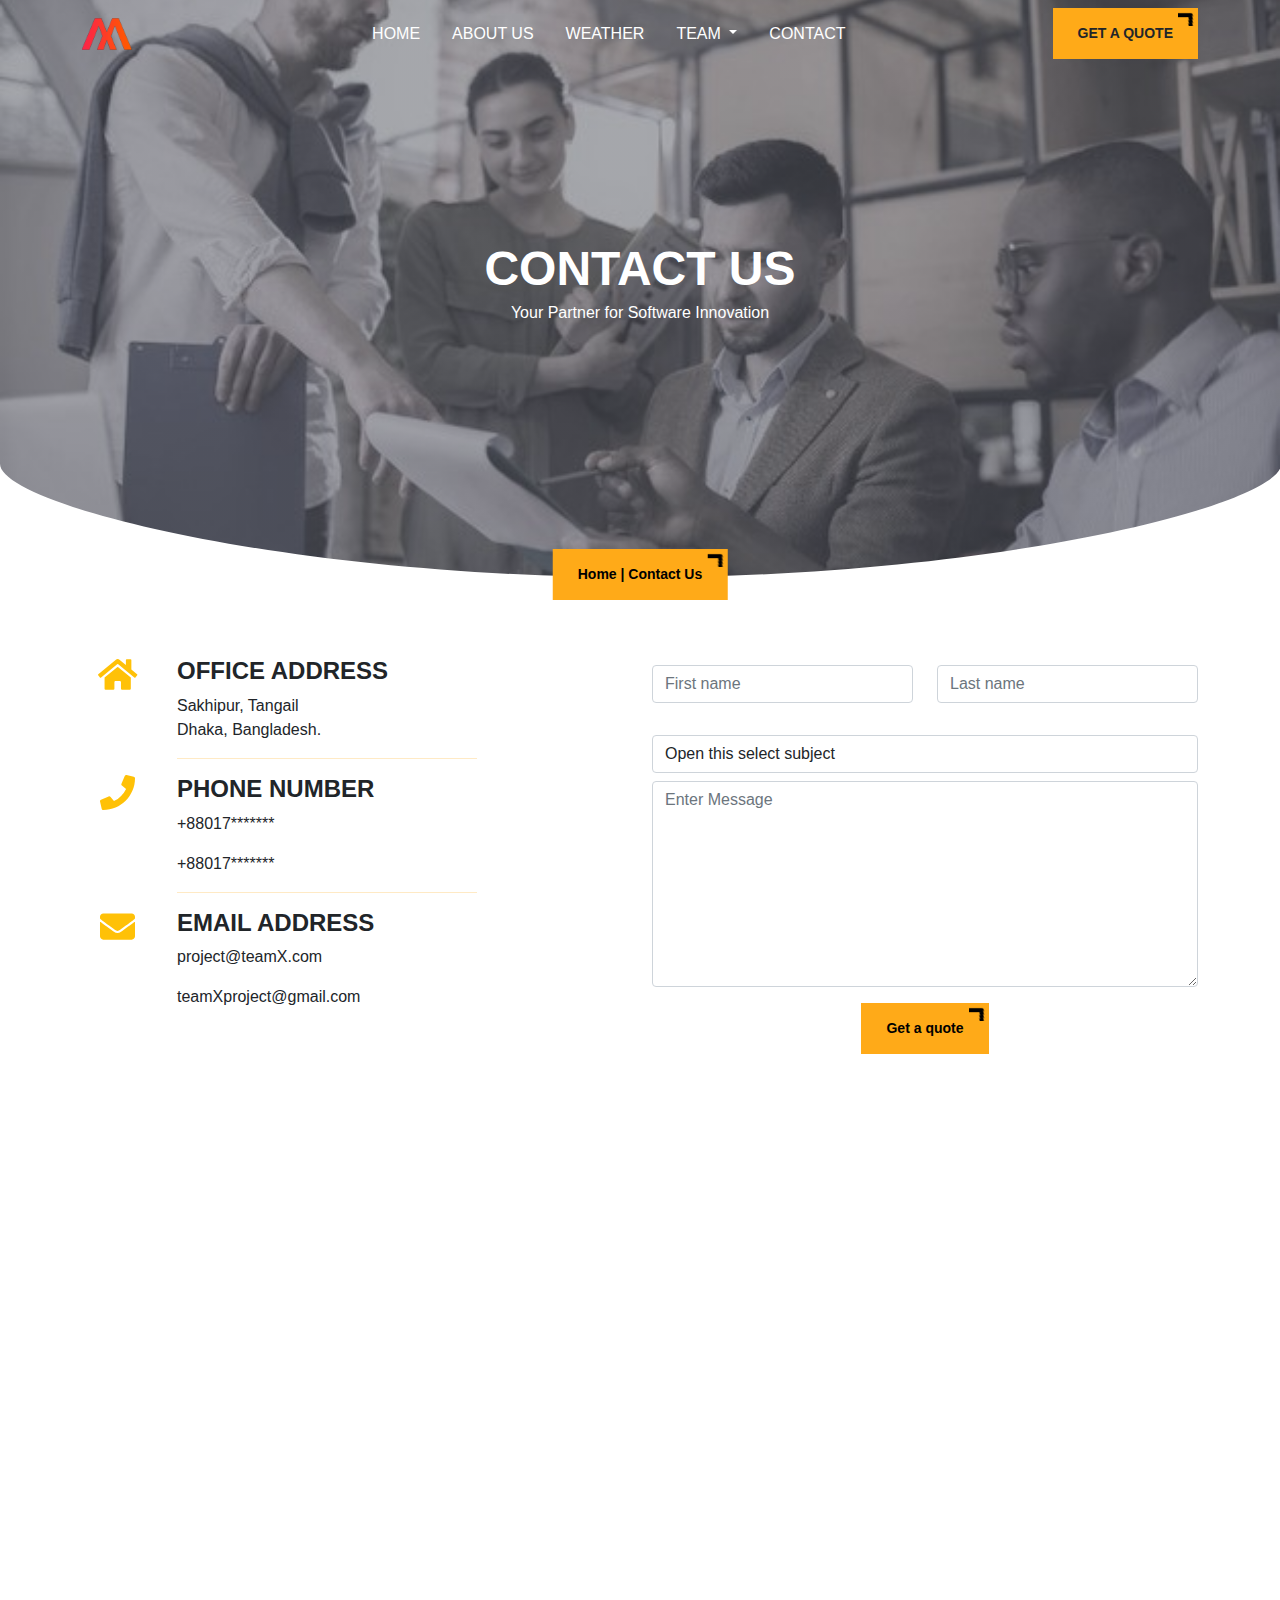
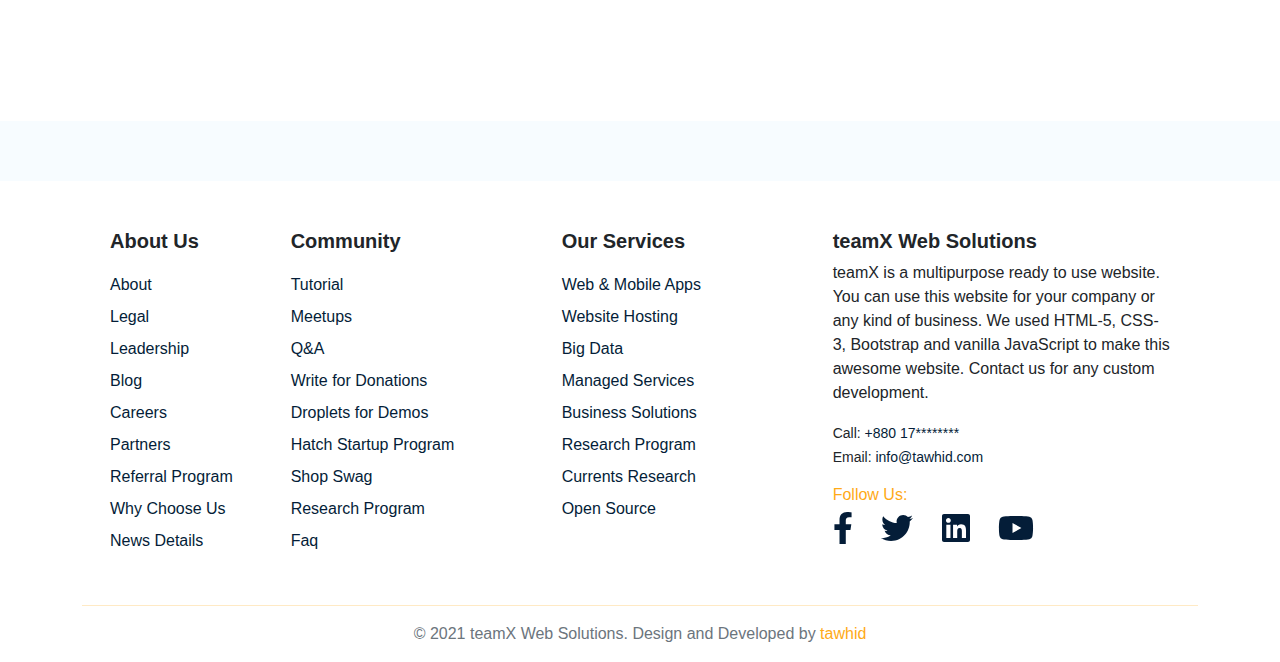
<file: Contact_Us.html>
<!DOCTYPE html>
<html lang="en">
  <head>
    <meta charset="UTF-8" />
    <meta http-equiv="X-UA-Compatible" content="IE=edge" />
    <meta name="viewport" content="width=device-width, initial-scale=1.0" />
    <!-- begin stylesheet area -->
    <link rel="stylesheet" href="Assets/CSS/style.css" />
    <link rel="stylesheet" href="Assets/CSS/main.css" />
    <link rel="stylesheet" href="Assets/CSS/responsive.css" />
    <link rel="stylesheet" href="Assets/CSS/bootstrap.min.css" />
    <link rel="stylesheet" href="Assets/CSS/fontawesome.min.css" />
    <!-- end stylesheet area -->
    <title>Contact Us</title>
  </head>
  <body class="overflow-scroll">

     <!-- Header Area Start Here -->
   <section class="header-section">
    <div class="navbar navbar-expand-lg navbar-light">
       <div class="container">
         <a class="navbar-brand" href="/Index.html">
            <img src="./Assets/Images/logo (1).png" class="w-75" alt="">
          </a>
         <button class="navbar-toggler" type="button" data-bs-toggle="collapse" data-bs-target="#navbarSupportedContent" aria-controls="navbarSupportedContent" aria-expanded="false" aria-label="Toggle navigation">
           <span class="navbar-toggler-icon"></span>
         </button>

         <div class="collapse navbar-collapse" id="navbarSupportedContent">
           <ul class="navbar-nav mx-auto mb-2 mb-lg-0">

             <li><a href="/Index.html">HOME</a></li>

             <li><a href="/About_Us.html">ABOUT US</a></li>
             <li><a href="/weather.html">WEATHER</a></li>


              <li class="dropdown"> <a class="dropdown-toggle" id="navbarDropdown" data-bs-toggle="dropdown" aria-expanded="false"> TEAM </a>
                <ul class="dropdown-menu" aria-labelledby="navbarDropdown">
                  <li><a href="/Team.html">Team</a></li>
                  <li><a href="/Team_Details.html">Team Details</a></li>
                </ul>
              </li>

              <li><a href="/Contact_Us.html">CONTACT</a></li>

           </ul>
           <button class="primary-btn" >
            <a href="/Contact_Us.html" class="text-decoration-none text-dark">GET A QUOTE</a>
          </button>
         </div>
       </div>
     </div>

     <div class="text-center banner-text">
       <h1 class="fw-bold d-lg text-uppercase d-md-block">contact us </h1>
       <p>Your Partner for Software Innovation</p>
     </div>
     <div class="btn-position">
       <button class="primary-btn">Home | Contact Us</button>
     </div>

     <div class="custom-shape-divider-bottom-1624565837">
       <svg
         data-name="Layer 1"
         xmlns="http://www.w3.org/2000/svg"
         viewBox="0 0 1200 120"
         preserveAspectRatio="none"
       >
         <path
           d="M600,112.77C268.63,112.77,0,45.52,0,7.23V120H1200V7.23C1200,45.52,931.37,112.77,600,112.77Z"
           class="shape-fill"
         ></path>
       </svg>
     </div>
 </section>
 <!-- Header Area End Here -->

    <section class="mt-5 pt-4 overflow-hidden">
      <div class="container">
        <div class="row">
          <div class="col-md-6">
            <div class="row">
              <div class="col-md-2 text-center mb-3">
                <i class="fas fa-home chose-icon-size text-warning"></i>
              </div>
              <div class="col-md-10">
                <h4 class="fw-bold">OFFICE ADDRESS</h4>
                <p>Sakhipur, Tangail <br> Dhaka, Bangladesh.</p>
                <hr class="team-hr">
              </div>
            </div>

            <div class="row">
              <div class="col-md-2 text-center mb-3">
                <i class="fas fa-phone chose-icon-size text-warning"></i>
              </div>
              <div class="col-md-10">
                <h4 class="fw-bold">PHONE NUMBER</h4>
                <p>+88017*******</p>
                <p>+88017*******</p>
                <hr class="team-hr">
              </div>
            </div>

            <div class="row">
              <div class="col-md-2 text-center mb-3">
                <i class="fas fa-envelope chose-icon-size text-warning"></i>
              </div>
              <div class="col-md-10">
                <h4 class="fw-bold">EMAIL ADDRESS</h4>
                <p>project@teamX.com</p>
                <p>teamXproject@gmail.com</p>
              </div>
            </div>
          </div>
          <div class="col-md-6">
            <div class="form mt-2">
              <form>
                <div class="row">
                  <div class="col-md-6 mb-3">
                    <input type="text" class="form-control" placeholder="First name"/>
                  </div>
                  <div class="col-md-6">
                    <input type="text" class="form-control" placeholder="Last name"/>
                  </div>
                  <div class="col-md-12 my-3 mb-2">
                    <select class="custom-select form-control custom-select-lg">
                      <option selected>Open this select subject</option>
                      <option value="1">Developer</option>
                      <option value="2">Designer</option>
                      <option value="3">MERN Stack</option>
                    </select>
                  </div>
                  <div class="col-md-12">
                    <textarea class="form-control" placeholder="Enter Message"
                      id="exampleFormControlTextarea1" rows="8" ></textarea>
                  </div>
                </div>
              </form>
              <div class="chose-button text-center my-3">
                <button class="primary-btn" type="submit">Get a quote</button>
              </div>
            </div>
          </div>
        </div>
      </div>
    </section>

   


    <section class="overflow-hidden">
      <div class="row my-5">
        <div class="col-md-12">
         
          <iframe src="https://www.google.com/maps/embed?pb=!1m18!1m12!1m3!1d233668.38703706284!2d90.2792398267567!3d23.780573257960334!2m3!1f0!2f0!3f0!3m2!1i1024!2i768!4f13.1!3m3!1m2!1s0x3755b8b087026b81%3A0x8fa563bbdd5904c2!2sDhaka!5e0!3m2!1sen!2sbd!4v1649517457286!5m2!1sen!2sbd" width="100%"
          height="500px"
          allowfullscreen=""
          loading="lazy"
          ></iframe>
        </div>
      </div>
    </section>



    <!-- footer start here -->
    <footer class="mt-5">

      <section>
          <div class="footer-top-color">
            
          </div>
      </section>

      <!-- footer nav start here -->
      <section class="mt-5 container">
        <div class="row d-flex justify-content-between mx-3 footer-link">
          <div class="col-md-2">
            <h5 class="mb-3 p-0 fw-bold">About Us</h5>

              <ul class="p-0 lh-lg">
                <li><a href="">About</a></li>
                <li><a href="">Legal</a> </li>
                <li><a href="">Leadership</a></li>
                <li><a href="">Blog</a></li>
                <li><a href="">Careers</a></li>
                <li><a href="">Partners</a></li>
                <li><a href="">Referral Program</a></li>
                <li><a href="/Why_Choose_Us.html">Why Choose Us</a></li>
                <li><a href="/News_Deatils.html">News Details</a></li>
               </ul>
          </div>

          <div class="col-md-3 pb-3">
            <h5 class="mb-3 fw-bold">Community</h5>

                <ul class="p-0 lh-lg">
                  <li><a href="">Tutorial</a></li>
                  <li><a href="">Meetups</a></li>
                  <li><a href="">Q&A</a></li>
                  <li><a href="">Write for Donations</a></li> 
                  <li><a href="">Droplets for Demos</a></li>
                  <li><a href="">Hatch Startup Program</a></li>
                  <li><a href="">Shop Swag</a></li> 
                  <li><a href="">Research Program</a></li>
                  <li><a href="/Faq.html">Faq</a></li>
                </ul>
          
          </div>

          <div class="col-md-3 pb-3">
            <h5 class="mb-3 fw-bold">Our Services</h5>
              <ul class="p-0 lh-lg">
                  <li><a href="">Web & Mobile Apps</a></li>
                  <li><a href="">Website Hosting</a></li>
                  <li><a href="">Big Data</a></li>
                  <li><a href="">Managed Services</a></li>
                  <li><a href="">Business Solutions</a></li>
                  <li><a href="">Research Program</a></li>
                  <li><a href="">Currents Research</a></li>
                  <li><a href="">Open Source</a></li>
              </ul>
            
          </div>
          
            <div class="col-md-4 col-sm-6 footer-social-icon">

              <h5 class="fw-bold">teamX Web Solutions</h5>
              <P>teamX is a multipurpose ready to use website. You can use this website for your company or any kind of business. We used HTML-5, CSS-3, Bootstrap and vanilla JavaScript to make this awesome website. Contact us for any custom development.</P>
              <small>Call: <a href="tel:+8801793783382">+880 17********</a></small> <br>
              <small>Email: <a href="mailto:info@tawhid.com">info@tawhid.com</a></small>
              <h6 class="mt-3">Follow Us:</h6>
              <a href=""><i class="fab fa-facebook-f me-4 fa-2x"></i></a>
              <a href=""><i class="fab fa-twitter me-4 fa-2x "></i> </a>
              <a href=""> <i class="fab fa-linkedin me-4 fa-2x"></i> </a>
              <a href=""> <i class="fab fa-youtube fa-2x "></i> </a>
        </div>
      </section>

      <!-- Sub Footer -->
      <section class="container">
        <hr class="teamX-default-color">
        <div>
          <p class="text-center text-secondary">&copy; 2021 teamX Web Solutions. Design and Developed by <a class="text-decoration-none teamX-default-color" href="https://www.facebook.com/tawhid" target="_blank">tawhid</a></p>
        </div>
      </section>

    </footer>

    
    
    <script type="text/javascript" src="Assets/JS/bootstrap.bundle.min.js"></script>
    <script type="text/javascript" src="Assets/JS/all.js"></script>

    
  </body>
</html>
</file>
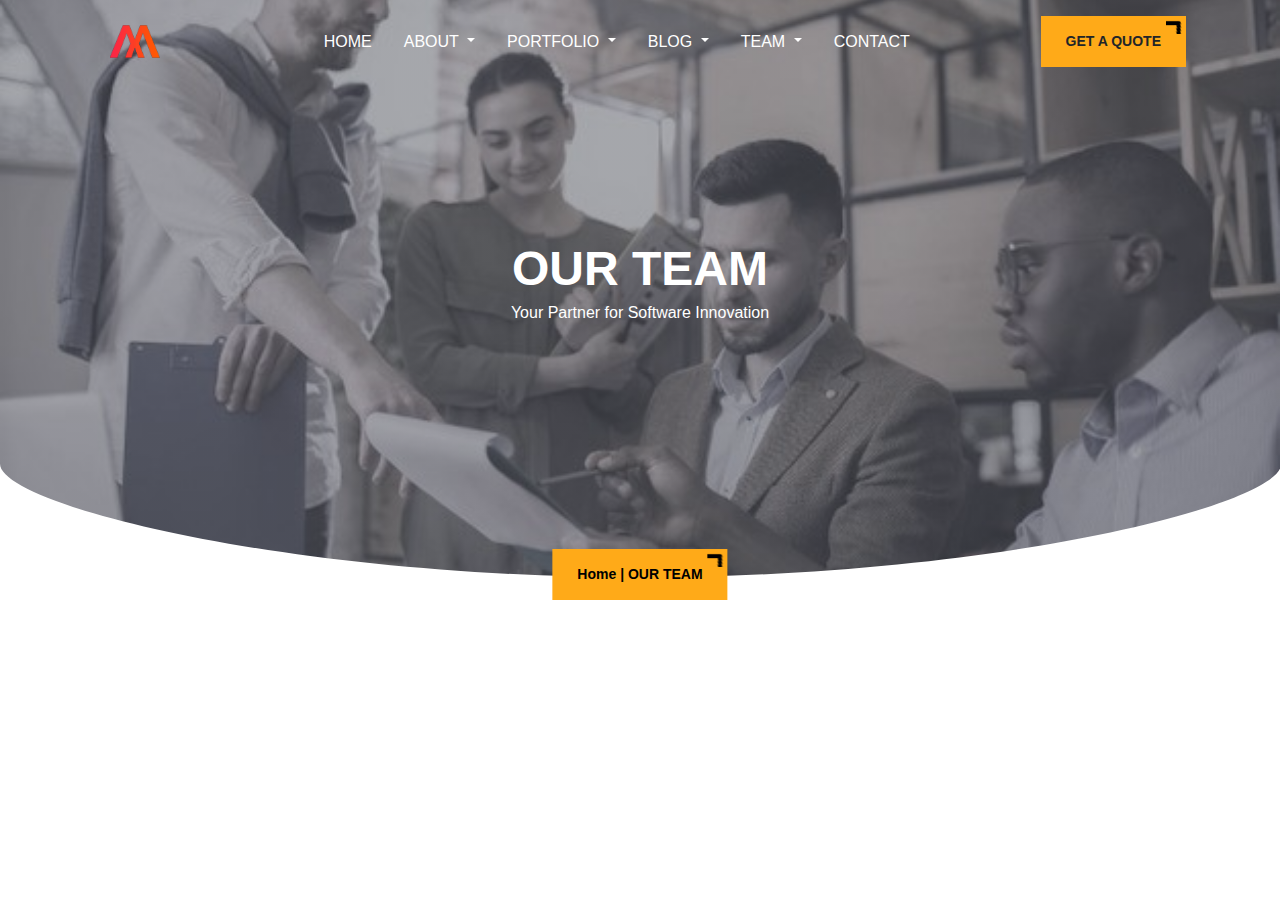
<file: Header.html>
<!DOCTYPE html>
<html lang="en">
  <head>
    <meta charset="UTF-8" />
    <meta http-equiv="X-UA-Compatible" content="IE=edge" />
    <meta name="viewport" content="width=device-width, initial-scale=1.0" />
    <!-- begin stylesheet area -->
    <link rel="stylesheet" href="Assets/CSS/style.css" />
    <link rel="stylesheet" href="Assets/CSS/main.css" />
    <link rel="stylesheet" href="Assets/CSS/responsive.css" />
    <link rel="stylesheet" href="Assets/CSS/bootstrap.min.css" />
    <link rel="stylesheet" href="Assets/CSS/all.min.css" />
    <!-- end stylesheet area -->
    <title>Document</title>
  </head>
  <body>

    <!-- Header section start -->
    <header>
      <section class="header-section"> 
        <!-- navbar start here -->
        <div class="py-2">
          <nav class="navbar navbar-expand-lg navbar-light container">
            <div class="container-fluid">
              <a class="nav-link-item -item" href="/Index.html"> 
                <img src="./Assets/Images/logo (1).png" class="w-75" alt="">
              </a>
              <button
                class="navbar-toggler"
                type="button"
                data-bs-toggle="collapse"
                data-bs-target="#navbarTogglerDemo02"
                aria-controls="navbarTogglerDemo02"
                aria-expanded="false"
                aria-label="Toggle navigation"
              >
                <span class="navbar-toggler-icon"></span>
              </button>
              <div class="collapse navbar-collapse" id="navbarTogglerDemo02">
                <ul class="navbar-nav mx-auto mb-2 mb-lg-0">
                  <li class="nav-item">
                    <a class="nav-link-item  active   pe-3" aria-current="page" href="/Index.html">HOME</a>
                  </li>
                  <li class="nav-item dropdown">
                    <a class="nav-link-item  pe-3 dropdown-toggle" href="#" id="navbarDropdownMenuLink" role="button" data-bs-toggle="dropdown" aria-expanded="false">
                      ABOUT
                    </a>
                    <ul class="dropdown-menu" aria-labelledby="navbarDropdownMenuLink">
                      <li><a class="dropdown-item text-white" href="/About_Us.html">About Us</a></li>
                      <li><a class="dropdown-item text-white" href="/Why_Choose_Us.html">Why Choose Us</a></li>
                    </ul>
                  </li>
                  
                  
                  
                  <li class="nav-item dropdown">
                    <a class="nav-link-item pe-3 dropdown-toggle" href="#" id="navbarDropdownMenuLink" role="button" data-bs-toggle="dropdown" aria-expanded="false">
                      PORTFOLIO
                    </a>
                    <ul class="dropdown-menu " aria-labelledby="navbarDropdownMenuLink">
                      <li><a class="dropdown-item text-white" href="/Portfolio_Details.html">Portfolio details</a></li>
                      <li><a class="dropdown-item text-white" href="/Portfolio_Grid.html">Portfolio Grid</a></li>
                      <li><a class="dropdown-item text-white" href="/Portfolio_Masonary.html">Portfolio Masonary</a></li>
                      <li><a class="dropdown-item text-white" href="/Portfolio_Slider.html">Portfolio Slider</a></li>
                    </ul>
                  </li>
                  <li class="nav-item dropdown">
                    <a class="nav-link-item pe-3 dropdown-toggle" href="#" id="navbarDropdownMenuLink" role="button" data-bs-toggle="dropdown" aria-expanded="false">
                      BLOG
                    </a>
                    <ul class="dropdown-menu" aria-labelledby="navbarDropdownMenuLink">
                      <li><a class="dropdown-item text-white" href="/Blog_Grid.html">Blog Grid</a></li>
                      <li><a class="dropdown-item text-white" href="/Blog_Standard.html">Blog Standard</a></li>
                      <li><a class="dropdown-item text-white" href="/News_Deatils.html">News Details</a></li>
                    </ul>
                  </li>
                  <li class="nav-item dropdown">
                    <a class="nav-link-item pe-3 dropdown-toggle" href="#" id="navbarDropdownMenuLink" role="button" data-bs-toggle="dropdown" aria-expanded="false">
                      TEAM
                    </a>
                    <ul class="dropdown-menu " aria-labelledby="navbarDropdownMenuLink">
                      <li><a class="dropdown-item text-white" href="/Team.html">Teams</a></li>
                      <li><a class="dropdown-item text-white" href="/Team_Details.html">Team Details</a></li>
                    </ul>
                  </li>
                
                  <li class="nav-item">
                    <a href="/Contact_Us.html">CONTACT</a>
                  </li>
                  
                </ul>
                <div class="d-md-flex d-lg-flex ">
                  <button class="primary-btn" >
                    <a href="/Contact_Us.html" class="text-decoration-none text-dark">GET A QUOTE</a>
                  </button>
                 
                </div>
              </div>
            </div>
          </nav>
        </div>
        <div class="text-center banner-text">
          <h1 class="fw-bold d-lg d-md-block">OUR TEAM</h1>
          <p>Your Partner for Software Innovation</p>
        </div>
        <div class="btn-position">
          <button class="primary-btn">Home | OUR TEAM</button>
        </div>
        <div class="custom-shape-divider-bottom-1624565837">
          <svg
            data-name="Layer 1"
            xmlns="http://www.w3.org/2000/svg"
            viewBox="0 0 1200 120"
            preserveAspectRatio="none"
          >
            <path
              d="M600,112.77C268.63,112.77,0,45.52,0,7.23V120H1200V7.23C1200,45.52,931.37,112.77,600,112.77Z"
              class="shape-fill"
            ></path>
          </svg>
        </div>
      </div>
    </header>

    <!-- Header section end -->

    <script
      type="text/javascript"
      src="Assets/JS/bootstrap.bundle.min.js"
    ></script>
    <script type="text/javascript" src="Assets/JS/all.js"></script>


  </body>
</html>
</file>
<file: Assets/CSS/style.css>
/* You've to write CSS code here */

/*header part style start here*/

.navbar-nav li a {
  display: block;
  padding: .5rem 1rem;
  color: white;
  text-decoration: none;
  transition: color .15s ease-in-out, background-color .15s ease-in-out, border-color .15s ease-in-out;
}

.dropdown-menu li a {
  display: block;
  width: 100%;
  padding: .25rem 1rem;
  clear: both;
  font-weight: 400;
  color: white;
  text-align: inherit;
  text-decoration: none;
  white-space: nowrap;
  background-color: transparent;
  border: 0;
  cursor: pointer;
}

.navbar-nav li a:hover {
  color: #ffaa18;
}



.header-section {
  background: linear-gradient(to top,
      rgba(120, 123, 133, 0.335) 0%,
      rgba(120, 123, 133, 0.315) 100%),
    url("../Images/bgCover.jpg");
  width: 100%;
  height: 65vh;
  background-repeat: no-repeat;
  background-size: cover;
  background-position: center;
  position: relative;
}

.nav-link-item {
  display: block;
  padding: 0.5rem 1rem;
  color: white;
  text-decoration: none;
  transition: all 0.3s ease;
}

.nav-link-item:hover {
  color: var(--theme-color--two);
}

.primary-btn {
  outline: none;
  border: none;
  background: #ffaa18;
  color: black;
  font-size: 14px;
  font-weight: 600;
  padding: 15px 25px;
  position: relative;
}

.primary-btn::before {
  content: url(../Images/btn-icon1.png);
  position: absolute;
  right: 2px;
  top: 2px;
  height: 10%;
}

.secondary-btn {
  outline: none;
  border: none;
  background: white;
  padding: 15px 25px;
  margin-left: 10px;
}

.banner-text,
.banner-title {
  position: absolute;
  top: 50%;
  left: 50%;
  transform: translate(-50%, -50%);
  color: white;
}

.banner-text>h1 {
  font-size: 3rem;
  line-height: 3rem;
}

.btn-position {
  position: absolute;
  bottom: -15px;
  left: 50%;
  transform: translateX(-50%);
  z-index: 1;
}

/*header styles for home page*/
.header-section-main {
  background: linear-gradient(to top,
      rgba(120, 123, 133, 0.335) 0%,
      rgba(120, 123, 133, 0.315) 100%),
    url("../Images/bgCover.jpg");
  width: 100%;
  height: 600px;
  background-repeat: no-repeat;
  background-size: cover;
  /* background-position: center; */
  position: relative;
}

.other-btn {
  outline: none;
  border: none;
  background: none;
  color: #ffffff;
  border: 1px solid gray;
  font-size: 1rem;
  font-weight: 600;
  text-transform: uppercase;
  padding: 14px 24px;
  position: relative;
  margin-left: 15px;
}

.other-btn::before {
  content: url(../Images/btn-icon2.png);
  position: absolute;
  right: 2px;
  top: 2px;
  height: 10%;
}

.banner-title>h1 {
  font-size: 4.8rem;
  line-height: 5rem;
  font-weight: lighter;
  color: white;
}

.navbar-nav>li>.dropdown-menu {
  background-color: var(--theme-color);
}

.navbar-nav>li>.dropdown-menu a:hover {
  background-color: var(--theme-color--two);
  color: white;
}

.navbar-toggler:focus {
  box-shadow: none !important;
}

/*svg styles*/
.custom-shape-divider-bottom-1624565837 {
  position: absolute;
  bottom: 0;
  left: 0;
  width: 100%;
  overflow: hidden;
  line-height: 0;
}

.custom-shape-divider-bottom-1624565837 svg {
  position: relative;
  display: block;
  width: calc(100% + 1.3px);
  height: 129px;
}

.custom-shape-divider-bottom-1624565837 .shape-fill {
  fill: #ffffff;
}

/*header part style ends here*/

/*home page style start here*/

.card-position {
  position: relative;
  top: -85px;
  z-index: 1;
}

.card-position img {
  width: 25%;
}

/* about section style start here */

.experience-box {
  width: 80%;
  position: relative;
}

.experience-box h1 {
  font-size: 5.7rem;
  margin: 0;
}

.experience-box img {
  width: 45%;
  right: -60px;
  position: absolute;
  top: 50%;
  transform: translateY(-50%);
}

/* about section style end here */

/* services section style start here */
.service-card {
  border: 1px solid gray;
  transition: all 0.3s ease;
}

.service-card:hover {
  border: 1px solid #ffaa18;
}

/* services section style end here */

/* portfolio section style start here */
.portfolio-image {
  width: 100%;
  height: 400px;
  background: url("../Images/case2.jpg");
  background-position: center;
  background-size: cover;
}

.portfolio-image2 {
  width: 100%;
  height: 400px;
  background: url("../Images/case1.jpg");
  background-position: center;
  background-size: cover;
}

.portfolio-image3 {
  width: 100%;
  height: 400px;
  background: url("../Images/case3.jpg");
  background-position: center;
  background-size: cover;
}

.portfolio-banner {
  background-color: #001f3e;
  color: #ffffff;
  position: relative;
  top: -58px;
  left: 50%;
  transform: translateX(-50%);
}

.portfolio-banner-btn {
  background-color: #ffaa18;
  position: absolute;
  right: -30px;
  border: none;
  top: 50%;
  transform: translateY(-50%);
}

.portfolio-profile-text {
  position: absolute;
  bottom: 0;
  color: var(--defaultBackgroundColor);
}

.portfolio-banner2-title {
  position: relative;
  top: 50%;
  transform: translateY(-20%);
}

.portfolio-profile-btn {
  position: absolute;
  top: 0;
  right: 7px;
}

.portfolio-banner-btn2 {
  background: #ffaa17;
  border: none;
  outline: none;
  position: absolute;
  top: 50%;
  transform: translateY(-50%);
}

.portfolio-profile-btn button {
  border: none;
  background-color: var(--defaultBackgroundColor);
}

/* portfolio section style end here */

/* banner2 section style start here */
.banner2-section {
  width: 100%;
  height: 550px;
  background: url("../Images/banner2.jpg");
  background-position: center;
  background-size: cover;
  color: var(--defaultBackgroundColor);
  position: relative;
}

.banner2-description {
  position: absolute;
  top: 50%;
  left: 50%;
  transform: translate(-50%, -50%);
}

.banner2-description button {
  border: none;
  background: #ffaa17;
}

/* banner2 section style end here */

/* contact section style start here */

.contact-form {
  width: 100%;
}

/* .contact-form:before {
  content: "\f073";
  font-family: FontAwesome;
  font-style: normal;
  font-weight: normal;
  text-decoration: inherit;
  color: #459ce7;
  font-size: 18px;
  padding-right: 0.5em;
  position: absolute;
  top: 10px;
  right: 0;
} */

.contact-input2 {
  background: #0a2749;
  width: 100%;
  outline: none;
  padding: 10px;
  border: none;
  color: white;
}

/* .contact-input2 {
  height: 100px;
  padding-left: 50px;
} */
.form-icon {
  min-width: 25px;
  padding: 10px 0;
  background: #0a2749;
}

.form-icon2 {
  min-width: 25px;
  align-items: flex-start;
  background: #0a2749;
}

.contact-input2::placeholder {
  color: white;
}

/* contact section style end here */

/*home page styles end here*/

/*team page styles start here*/

.service-part2 {
  position: relative;
  top: -140px;
}

.img-headings {
  background-color: #ffaa17;
  position: absolute;
  bottom: -32px;
  width: 80%;
  left: 50%;
  transform: translateX(-50%);
  font-size: 14px;
}

.skills-bar li {
  margin: 20px 0;
  list-style: none;
}

.bar-style {
  display: block;
  border: 1px solid rgb(223, 220, 220);
  overflow: hidden;
  border-radius: 3px;
}

.bar-style span {
  height: 10px;
  float: left;
  background: #ffaa17;
}

.bar-1 {
  width: 72%;
}

.bar-2 {
  width: 81%;
}

.bar-3 {
  width: 45%;
}

/*team page styles end here*/

/* =================== Portfolio Details Start ====================*/
/* @import url("https://fonts.googleapis.com/css2?family=Oswald:wght@200;400;600;700&display=swap"); */
@import url("https://fonts.googleapis.com/css2?family=Roboto+Condensed:ital,wght@0,300;0,400;0,700;1,400&display=swap");

* {
  font-family: "Roboto Condensed", sans-serif;
  font-family: "Roboto Condensed", sans-serif;
}

.pt-100 {
  padding-top: 100px;
}

.pb-100 {
  padding-bottom: 100px;
}

.pt-50 {
  padding-top: 50px;
}

.pb-50 {
  padding-bottom: 50px;
}

img {
  max-width: 100%;
}

a {
  text-decoration: none;
  transition: 0.3s;
}

ul {
  margin: 0;
  padding: 0;
  list-style: none;
}

.large-img-area {
  position: relative;
}

.large-img-content {
  position: absolute;
  bottom: 0;
  right: 0;
  padding: 40px;
  border-top: 8px solid var(--theme-color--two);
}

/* .single-content h1 {
  font-size: 1em;
}

.single-content p {
  font-size: 0.5rem;
} */

.second-img {
  margin-left: 10px;
}

/* .IT-Consultancy-content h5 {
  color: var(--theme-color--two);
  font-size: 18px;
  font-weight: 600;
} */

/* .IT-Consultancy-content h1 {
  font-weight: 700;
  color: var(--theme-color);
  font-size: 45px;
} */

/* .IT-Consultancy-content p {
  font-family: Arial, Helvetica, sans-serif;
  color: #041d44;
} */

.card-quote {
  background-color: var(--theme-color--two) !important;
  border-radius: 10px;
}

.card-top h4 {
  margin-left: 10px;
}

.card-content {
  padding: 20px;
}

.card-content h1 {
  padding: 10px 0;
}

.category-card {
  padding: 20px;
  border: 2px solid #ededed;
}

.side-title {
  font-size: 22px;
  color: var(--theme-color);
  margin-left: 20px;
  font-family: "Roboto Condensed", sans-serif;
}

.card-list {
  padding: 20px;
}

.card-list ul {
  border-radius: 10px;
}

.card-list ul li {
  border: 1px solid #ededed;
  padding: 10px;
}

.card-list ul li a {
  color: var(--theme-color);
  /* font-weight: 600; */
  font-size: 14px;
  text-decoration: none;
}

.card-list ul li:hover {
  background-color: var(--theme-color--two);
}

.card-list ul li a:hover,
.card-list ul li a i:hover {
  color: #fff;
}

.card-list ul li a i {
  color: var(--theme-color--two);
  margin-right: 10px;
}

.portfolio-side-third input,
.portfolio-side-third textarea {
  padding-left: 65px;
  width: 100%;
  height: 50px;
  border: 2px solid #ededed;
  font-size: 14px;
  font-weight: 600;
  color: #041d38;
  text-transform: uppercase;
  padding: 0 30px;
  padding-left: 50px;
  outline: none;
}

.portfolio-side-third textarea {
  padding-top: 30px;
  height: 80px;
}

.icon i {
  position: absolute;
  top: 40%;
  left: 5%;
  color: var(--theme-color--two);
}

.quoteBtn {
  left: 50%;
  position: absolute;
  top: 20%;
  transform: translate(-50%, -50%);
  outline: none;
  border: none;
  background: var(--theme-color--two);
  color: var(--theme-color);
  font-size: 1rem;
  font-weight: 600;
  text-transform: uppercase;
  padding: 15px 25px;
  position: relative;
  border: 2px solid var(--theme-color--two);
  transition: 0.5s;
}

.quoteBtn:hover {
  background: none;
  border: 2px solid #ededed;
}

/* =================== Portfolio Details End ====================*/

/* =================== News Details Start ====================*/
.news-left {
  border: 2px solid #ededed;
  padding: 20px;
}

.commonBtn {
  outline: none;
  border: none;
  background: var(--theme-color--two);
  color: var(--theme-color);
  font-size: 1rem;
  font-weight: 600;
  padding: 15px 25px;
  border: 2px solid var(--theme-color--two);
  transition: 0.5s;
}

.commonBtn:hover {
  background: none;
  border: 2px solid #ededed;
}

.news-headline {
  text-transform: uppercase;
  font-weight: 700;
  color: var(--theme-color);
  padding: 20px 0;
}

.title {
  margin-left: 20px;
}

.news-left ul li a {
  text-decoration: none;
  transition: all 0.3s ease-in-out;
  font-weight: 700;
}

.news-left ul li a:hover {
  color: var(--theme-color--two);
}

.news-left ul {
  padding: 0;
}

.blockquote-area {
  background-color: #f7fcff;
  padding: 40px;
}

.text-justify {
  text-align: justify;
}

.blockquote-area h3 {
  padding: 20px 0;
}

.tags {
  overflow: hidden;
}

.tags a {
  text-decoration: none;
  background-color: #efefef;
  transition: all 0.3s ease-in-out;
  padding: 10px 20px;
}

.tags a:hover {
  background: none;
  color: #ffaa17;
}

.social i {
  color: #b7becc;
  font-size: 20px;
}

.related-post-left,
.related-post-right {
  box-shadow: 0px 8px 16px 0px rgb(93 93 93 / 6%);
  padding: 20px;
}

.author-info-box {
  border: 2px solid #e1e6ff;
  padding: 10px;
}

.comment-img img {
  position: absolute;
  left: 0;
  top: 60px;
  width: 100px;
  height: 100px;
}

.reply-link {
  float: right;
  border: 2px solid #ededed;
  padding: 10px;
  border-radius: 40px;
}

.comment-form {
  background-color: #f7fcff;
  padding: 50px;
}

.comment-form input,
.comment-form textarea {
  height: 50px;
  padding: 0 20px;
  outline: none;
  margin: 10px 0;
  position: relative;
}

.comment-form textarea {
  padding-top: 30px;
  height: 120px;
}

.comment-icon,
.icon {
  position: absolute;
  top: 40%;
  right: 5%;
}

/* Right side start from here */
/* about me area */

.widget {
  position: relative;
  border: 2px solid #ededed;
  padding: 20px;
}

/* search object area box */
.search-object-box {
  position: relative;
  padding: 20px;
}

.search-object-box input {
  outline: none;
}

.search-object-box form {
  position: relative;
}

.twitter-feed-area ul li a:hover {
  color: #001f3e;
}

.popular-tags ul li a:hover {
  color: #001f3e;
}

.search-object-box form input {
  width: 100%;
  background-color: #f6f4ff;
  height: 60px;
  border: none;
  padding-left: 30px;
  padding-right: 60px;
}

.search-object-box form button {
  border: none;
  position: absolute;
  right: 0;
  top: 0;
  width: 60px;
  height: 100%;
  z-index: 1;
  background-color: #ffaa17;
  font-size: 14px;
  -webkit-transition: all 0.3s ease-out 0s;
  transition: all 0.3s ease-out 0s;
}

.search-object-box form button:hover {
  background-color: var(--theme-color);
  color: #fff;
}

.feed-desc h6 a {
  text-decoration: none;
  color: var(--theme-color);
}

.feed-desc h6 a:hover {
  color: var(--theme-color--two);
}

/* category-area */

.category-list li {
  position: relative;
  background-color: #edf3ff;
  margin: 10px 0;
  padding: 10px;
  cursor: pointer;
}

.category-list span {
  position: absolute;
  top: 0;
  right: 0;
  background-color: #d8e5ff;
  padding: 10px 20px;
}

/* News Social */

.social-list li {
  background: #d8e5ff;
  padding: 10px 15px;
  margin: 10px;
  cursor: pointer;
}

/* twitter feed area */
.twitter-feed-area a {
  margin-left: 10px;
}

.twitter-feed-area span {
  font-size: 18px;
}

/* Instagram feed -area */
.insta-list,
.popular-list {
  display: grid;
  grid-template-columns: repeat(3, 1fr);
}

.insta-list li {
  margin: 10px;
}

.popular-list li {
  background-color: #f4f4f4;
  margin: 10px;
  padding: 10px;
}

/* =================== News Details Page End ====================*/

/* =================== Blog Grid Page Start ====================*/
.post-grid-box {
  border: 2px solid #e1f3ff;
  padding: 40px 25px;
  transition: all 0.4s ease-out 0s;
}

.post-grid-box:hover {
  box-shadow: rgba(100, 100, 111, 0.2) 0px 7px 29px 0px;
  border: 2px solid #fff;
}

.post-desc p {
  padding: 10px 0;
}

.news-grid-hr {
  color: #c9c9c9;
}

.news-grid-calender-comment li a {
  font-size: 12px;
}

.news-grid-calender-comment li a:hover {
  color: #ffaa17;
}

.post-desc h4 a:hover {
  color: #ffaa17;
}

.news-grid-calender-comment li a i {
  color: var(--theme-color--two);
}

/* =================== Blog Grid Page End ====================*/

/* =================== Blog Standard Page Star ====================*/

.post-standard-box {
  border: 2px solid #ededed;
}

.middle-meta {
  margin: 0 10px;
}

.sassBtn:hover,
.businessBtn:hover {
  color: #031d38;
}

.post-desc h2 a {
  text-decoration: none;
}

.post-meta li a:hover {
  color: var(--theme-color--two);
}

.quote-meta li a:hover {
  color: #031d38;
}

/* pagination */
.pagination {
  margin-left: 15%;
}

.pagination li {
  margin: 0 10px;
}

.pagination li a {
  color: var(--theme-color);
}

.active-first a {
  background-color: var(--theme-color--two);
}

.pagination a:hover {
  background-color: var(--theme-color--two);
}

.second-media-img a {
  position: absolute;
  top: 50%;
  left: 50%;
  transform: translate(-50%, -50%);
  background-color: var(--theme-color--two);
  padding: 30px 35px;
  color: var(--theme-color);
}

.second-media-img a:hover {
  background-color: var(--theme-color);
  color: #fff;
}

/* =================== Blog Standard Page End ====================*/

/* =================== Why Choose Us Page Start ====================*/
.man-with-shape img {
  width: 90%;
}

.single-count h1 {
  border: 5px solid var(--theme-color--two);
  border-radius: 50%;
  padding: 20px;
  height: 80px;
  font-size: 2rem;
}

.counter-section {
  padding: 80px 40px;
  position: relative;
}

.shade-blue {
  position: absolute;
  width: 100%;
  height: 6.5rem;
  z-index: -1;
  bottom: -20px;
  left: 0;
}

.shade-blue2 {
  height: 2rem;
  z-index: -1;
  bottom: -10px;
}

.man-with-shape {
  position: relative;
}

.shape {
  position: absolute;
  height: 25rem;
  width: 25rem;
  background-color: var(--theme-color--two);
  top: 5rem;
  left: 3rem;
  z-index: -1;
  clip-path: circle(50% at 50% 50%);
}

.second-service-card {
  padding: 40px 20px;
}

.choose-service-card {
  padding: 40px 20px;
  box-shadow: rgba(33, 35, 38, 0.1) 0px 10px 10px -10px;
}

/* .case-single-img {
  overflow: hidden;
} */

.case-study-img img:hover {
  transform: scale(1.2);
  overflow: hidden;
  transition: all 0.4s ease-out;
}

.title-tag,
.title-tag-one {
  color: var(--theme-color--two);
  font-weight: 700;
  font-size: 16px;
  padding-left: 50px;
  padding-right: 50px;
  display: inline-block;
  position: relative;
}

/* right side title */
.title {
  position: relative;
}

.title:before {
  content: "";
  position: absolute;
  left: -20px;
  top: 50%;
  transform: translateY(-50%);
  width: 2px;
  height: 22px;
  background-color: var(--theme-color--two);
}

.title-tag::before,
.title-tag-one::before,
.title-tag::after {
  content: "";
  position: absolute;
  left: 0;
  top: 50%;
  transform: translateY(-50%);
  width: 35px;
  height: 2px;
  background-color: var(--theme-color--two);
}

.title-tag::after {
  left: auto;
  right: 0;
}

.second-img-footer {
  padding: 20px 60px;
  position: absolute;
  top: 80%;
  width: 90%;
  left: 5%;
}

.right-arrow {
  position: absolute;
  right: -20px;
  top: 30%;
  text-decoration: none;
  color: #fff;
  padding: 10px 20px;
}

.Learn-More {
  padding: 20px 40px;
  text-decoration: none;
  border: 1px solid var(--theme-color--two);
  transition: all 0.4s ease-in-out;
}

.Learn-More:hover {
  background: none;
  border: 1px solid #d8e5ff;
  color: var(--theme-color);
}

/* =================== Why Choose Us Page End ====================*/

/* =================== Team Details Page Start ====================*/

.mainImage {
  margin-right: 40px;
  width: 70%;
  float: right;
}

.nameSection {
  font-size: 30px;
  color: var(--theme-color);
}

.designation {
  color: #ffaa18;
  font-weight: bold;
}

.hr {
  border-bottom: 1px solid rgb(226, 226, 226);
  width: auto;
}

.head {
  font-weight: bold;
}

.portfolio {
  background-color: rgb(241, 254, 255);
}

.portfolioHead {
  color: #ffaa18;
  font-weight: bold;
}

.portfolio h1 {
  font-weight: bold;
}

.portfolioImg1 {
  padding-right: 1.5rem;
}

.portfolioImg3 {
  padding-left: 1.5rem;
}

/* =================== Team Details Page End ====================*/

/* =================== Portfolio Grid Page Start ====================*/

.portfolioGrid {
  background-color: #001f3e;
  color: #ffffff;
  position: relative;
  top: -58px;
}

.portfolioGrid h6 {
  font-size: 17px;
  margin-left: 10px;
}

.portfolioSectionImg img {
  border-radius: 50%;
  height: 300px;
}

/* =================== Portfolio Grid Page End ====================*/

.Learn-More:hover {
  background: none;
  border: 1px solid #d8e5ff;
  color: var(--theme-color);
}

/* =========================== About Us Page Start ============================*/
.about-left-img {
  position: absolute;
  left: 0;
  top: 60%;
  border: 20px solid #fff;
}

.about-service-section {
  background-color: #ffffff;
}

.about-service-card {
  background-color: #fff;
  border: 2px solid #fff;
  transition: 0.5s;
}

.home-service-card {
  height: 350px;
  border: 2px solid #6aabf0;
  transition: 0.5s;
  color: #fff;
}

.active-card,
.about-service-card:hover,
.home-service-card:hover {
  border: 2px solid #ffaa18;
}

.single-lna-icon {
  background-color: #0a2749;
}

.about-us-counter {
  top: 90%;
  width: 80%;
  left: 10%;
}

.about-news-feed {
  padding-top: 250px;
}

/* contact Us page start*/

.chose-icon {
  width: 80px;
}

.chose-icon-size {
  font-size: 35px;
}

/* contact us page end */
/* contact us page end */

/* Team Details */

.team-hr {
  width: 300px;
  color: #ffaa18;
}

/* team details end */

/* service_web_development start */
.font-icon {
  background-color: var(--theme-color--two);
  display: inline-block;
  padding: 6px 15px;
  font-size: 20px;
  margin: 0 auto;
}

.client-feedback-content img {
  width: 60px;
  margin-right: 20px;
}

.company-logo img {
  width: 100%;
  height: 160px;
}

/* choose us */
.choose-us-content img {
  width: 100%;
  height: 100%;
}

.choose-us-content {
  background-color: var(--theme-color);
}

.choose-us-content p {
  color: #fff;
}

.skills span {
  background-color: #ffaa17;
  padding: 8px 10px;
}

.skills h6 {
  display: inline-block;
  color: #fff;
  margin-left: 8px;
}

.skills li {
  margin-top: 20px;
}

.home-contuct-btn button {
  float: right;
}

.img-content {
  left: 0;
  bottom: 0;
  padding: 20px;
  background-color: #00000062;
  margin: 12px;
}

.plus-hover {
  top: 0;
  left: 0;
  background-color: #ffffff;
  padding: 10px 20px;
}

.text-context {
  display: none;
}

.showComment-container {
  width: 70%;
  /* background:#444; */
  /* box-shadow: 0 5px 15px #111;
  border-radius: 4px; */
  padding: 10px;
  display: none;
}

.showComment-container .showComment {
  height: 80%;
  width: 80%;
  border-radius: 2px;
  padding: 10px;
  background: #f8f8f8;
  overflow-y: auto;
  text-align: left;
}

#inputReply {
  width: 70%;
  height: 40px;
  background: none;
  font-size: 15px;
  color: rgb(133, 65, 65);
  border-bottom: 1px solid #fff;
}

#inputReply:focus {
  border-bottom: 2px solid #fff;
}

.reply-btn {
  height: 30px;
  width: 100px;
  background: #745057;
  color: white;
  cursor: pointer;
  margin: 10px 0;
  font-size: 15px;
}

.home-banner-man {
  position: absolute;
  bottom: 0;
  width: 80%;
}


/* portfolio Grid */

.tab {
  overflow: hidden;
  background-color: var(--theme-color);
  margin: auto;
  width: 700px;
}

.tab-contact {
  max-width: 100%;
  justify-content: center;
  display: flex;
  padding: 10px;
}

.tab button {
  background-color: inherit;
  float: left;
  border: none;
  outline: none;
  cursor: pointer;
  padding: 14px 0px;
  font-size: 17px;
  margin: auto;
  color: #fff;
}

.tab button:hover {
  color: #ffaa17;
}

.tab button:focus {
  color: #ffaa17;
}

.tabcontent {
  display: none;
  padding: 6px 12px;
  border-top: none;
}
</file>
<file: Assets/CSS/main.css>
* {
  margin: 0;
  padding: 0;
  box-sizing: border-box;
}
:root {
  --theme-color: #041d38;
  --theme-color--two: #ffaa17;
}

.teamX-default-color {
  color: var(--theme-color--two);
}

/* teamX Text color  */
.teamX-text-color {
  color: var(--theme-color);
}

/* teamX background color */
.bg-teamX-default-color {
  background-color: var(--theme-color);
}

.bg-teamX-text-color {
  background-color: var(--theme-color--two);
}

/* footer start */

.footer-link a {
  text-decoration: none;
  color: var(--theme-color);
}
.footer-link a:focus,
.footer-link a:hover {
  color: var(--theme-color--two);
}
.footer-social-icon h6 {
  color: var(--theme-color--two);
}
.footer-social-icon a:hover {
  color: var(--theme-color--two);
}
.footer-top-color {
  background: #f7fcff;
  height: 60px;
  width: 100%;
}

/* footer end */

/* faq section */
.bg-color {
  background-color: #f4f9ff;
  padding: 45px !important;
}
.hading-cart {
  background-color: white;
}
.faq-main h4 {
  font-size: 20px;
}
/* end faq section */
</file>
<file: Assets/CSS/responsive.css>
@media only screen and (max-width: 1200px) {
  body {
    background-color: lightblue;
  }
  /* portfolio Details */
  .quoteBtn {
    margin-top: 40px;
  }
  /* News Details */
  /* Blog Grid */
  .post-desc h4 a {
    font-size: 1rem;
  }
  /* Whu Choose Us */
  .second-img-footer {
    padding: 20px;
  }
  .second-img-footer a,
  .second-img-footer h5 {
    font-size: 14px;
  }
}

@media only screen and (max-width: 992px) {
  body {
    background-color: lightblue;
  }
  /* Blog Standard */
  .post-standard-box .news-headline a {
    font-size: 14px;
  }
  .pagination {
    margin-left: 0%;
  }
  /* portfolio Details */
  .large-img img {
    width: 100%;
    background-size: cover;
  }
  .second-img {
    margin-top: 10px;
    margin-left: 0;
  }
  .quoteBtn {
    margin-top: 30px;
    font-size: 1rem;
    padding: 10px 15px;
  }
  .side-title {
    font-size: 1rem;
  }
  .card-list ul li a {
    font-size: 14px;
  }
  .two-img img {
    width: 100%;
  }
  .card-content h1 {
    font-size: 1rem;
  }
  .card-top h4 {
    font-size: 14px;
  }
  /* News Details */
  .comment-img img {
    top: -15%;
    width: 60px;
    height: 60px;
  }
  .news-headline {
    font-size: 1.5rem;
  }
  .news-left p {
    font-size: 14px;
  }
  .social-list li {
    padding: 10px 15px;
    margin: 2px;
  }
  /* Blog Grid */

  .news-grid-calender-comment li a {
    font-size: 12px;
  }

  .second-img {
    margin-top: 10px;
    margin-left: 0;
  }
  .quoteBtn {
    margin-top: 30px;
    font-size: 1rem;
    padding: 10px 15px;
  }
  .side-title {
    font-size: 1rem;
  }
  .card-list ul li a {
    font-size: 14px;
  }
  .two-img img {
    width: 100%;
  }
  .card-content h1 {
    font-size: 1rem;
  }
  .card-top h4 {
    font-size: 14px;
  }
  /* News Details */
  .comment-img {
    position: absolute;
    width: 60px;
    height: 60px;
    right: 15px;
    top: 10px;
  }
  .news-headline {
    font-size: 1.5rem;
  }
  .news-left p {
    font-size: 14px;
  }
  .social-list li {
    padding: 10px 15px;
    margin: 2px;
  }
  /* Blog Grid */
  .post-desc h4 a {
    font-size: 16px;
  }

  .post-desc p {
    font-size: 12px;
  }
  .news-grid-calender-comment li a {
    font-size: 8px;
  }
  /* Why Choose Us */
  .shape {
    display: none;
  }

  .second-img-footer {
    padding: 20px;
  }
  .second-img-footer a,
  .second-img-footer h5 {
    font-size: 12px;
  }
  .man-with-shape img {
    background-color: #ffaa17;
    padding: 10px 20px 0 20px;
  }
  .navbar-collapse {
    background: var(--theme-color);
    z-index: 999;
    padding: 10px 20px;
    font-weight: 700;
  }
  .banner-title > h1 {
    font-size: 2.5rem;
    line-height: 2.5rem;
    font-weight: lighter;
    color: white;
  }
  .home-banner-man {
    width: 100%;
  }
  .service-img {
    padding-top: 50px;
  }
}
@media only screen and (max-width: 768px) {
  body {
    background-color: lightblue;
  }
  /* portfolio Details */
  .single-content h1 {
    font-size: 1rem;
    line-height: 10px;
  }
  .single-content p {
    font-size: 0.5rem;
  }
  .large-img-content {
    padding: 30px;
  }
  .second-img {
    margin-top: 10px;
    margin-left: 0;
  }
  .quoteBtn {
    margin-top: 30px;
    font-size: 1rem;
    padding: 10px 15px;
  }
  .side-title {
    font-size: 1rem;
  }
  .card-list ul li a {
    font-size: 14px;
  }
  .card-list {
    padding: 15px;
  }
  .two-img img {
    width: 100%;
  }
  /* News Details */
  .news-headline {
    font-size: 1rem;
  }
  .news-left p {
    font-size: 14px;
  }
  .comment-img {
    position: absolute;
    width: 60px;
    height: 60px;
    right: 15px;
    top: 10px;
  }
  /* Blog Standard */
  .post-meta li a {
    font-size: 12px;
  }
  .read-more a {
    font-size: 12px;
  }
  .author a {
    font-size: 12px;
  }
  .blogBtn {
    font-size: 16px;
    padding: 10px 20px;
  }
  .post-desc h2 a {
    font-size: 2rem;
  }
  .post-desc p {
    font-size: 14px;
  }
  .second-media-img a {
    padding: 25px 30px;
  }
  /* Why Choose Us */
  .shape {
    display: none;
  }
  .man-with-shape img {
    background-color: #ffaa17;
    padding: 10px 20px 0 20px;
  }
  .man-with-shape img {
    width: 55%;
    margin-left: 16%;
  }
  .single-count h2 {
    font-size: 3em;
  }
  .single-count h1 {
    padding: 20px;
    font-size: 1.5rem;
  }

  .second-img-footer {
    padding: 16px 40px;
  }
  .second-img-footer a,
  .second-img-footer h5 {
    font-size: 18px;
  }
  .right-arrow {
    padding: 12px 16px;
  }
  .Learn-More {
    padding: 12px 16px;
    font-size: 14px;
  }
  .about-us-counter {
    padding: 20px;
  }

  .single-lna-icon p {
    font-size: 10px;
  }
  
  .img-content h2,
  .img-content h4 {
    font-size: 16px;
  }
  .home-banner-man {
    display: none;
  }
  .primary-btn {
    font-size: 12px;
    text-transform: uppercase;
    padding: 10px 0;
    width: 170px;
    margin-bottom: 10px;
  }
  .secondary-btn {
    font-size: 12px;
    text-transform: uppercase;
    padding: 10px 0;
    width: 50px;
    margin-bottom: 10px;
  }
  .other-btn {
    padding: 10px 0;
    font-size: 12px;
    width: 140px;
    margin-left: 0;
  }
  .card-position {
    top: 0;
    padding: 20px;
  }
  .card-position img {
    width: 15%;
  }
}

@media only screen and (max-width: 600px) {
  body {
    background-color: lightblue;
  }
  /* Blog Standard */
  .post-standard-box .news-headline a {
    font-size: 16px;
  }
  /* portfolio Details */
  .single-content h1 {
    font-size: 1rem;
    line-height: 10px;
  }
  .single-content p {
    font-size: 0.5rem;
  }
  .large-img-content {
    padding: 30px;
  }
  .second-img {
    margin-top: 10px;
    margin-left: 0;
  }
  .quoteBtn {
    margin-top: 30px;
    font-size: 1rem;
    padding: 10px 15px;
  }
  .side-title {
    font-size: 1rem;
  }
  .card-list ul li a {
    font-size: 14px;
  }
  .card-list {
    padding: 15px;
  }
  .two-img img {
    width: 100%;
  }
  /* News Details */
  .comment-img img {
    top: -10%;
    width: 50px;
    height: 50px;
  }
  .news-headline {
    font-size: 1.2rem;
  }
  .news-left p {
    font-size: 12px;
  }
  /* Blog Standard */
  .post-meta li a {
    font-size: 12px;
  }
  .read-more a {
    font-size: 12px;
  }
  .author a {
    font-size: 12px;
  }
  .blogBtn {
    font-size: 14px;
    padding: 10px 20px;
  }
  .post-desc p {
    font-size: 12px;
  }
  .second-media-img a {
    padding: 20px 25px;
  }
  .pagination li a {
    padding: 5px 8px;
    font-size: 12px;
  }
  .pagination {
    margin-left: 0%;
  }
  /* Why Choose Us */
  .shape {
    display: none;
  }
  .man-with-shape img {
    background-color: #ffaa17;
    padding: 10px 20px 0 20px;
  }
  .single-count h2 {
    font-size: 3em;
  }
  .single-count h1 {
    padding: 20px;
    font-size: 2rem;
  }

  .second-img-footer a,
  .second-img-footer h5 {
    font-size: 14px;
  }
  .right-arrow {
    right: -8px;
    padding: 8px 12px;
  }
  .Learn-More {
    padding: 12px 16px;
    font-size: 14px;
  }
  .about-us-counter {
    padding: 20px;
  }

  .comment-img {
    position: absolute;
    width: 60px;
    height: 60px;
    right: 15px;
    top: 10px;
  }
  /* right side  */
  .feed-desc a {
    font-size: 14px;
  }
  .feed-desc span {
    font-size: 14px;
  }
  .social-list {
    display: grid;
    grid-template-columns: repeat(3, 1fr);
    text-align: center;
  }
  .twitter-feed-area a {
    font-size: 14px;
  }
  .twitter-feed-area span {
    font-size: 14px;
  }
  .lan-icon {
    margin: 20px 0;
  }
  .faq-main h4 {
    font-size: 16px;
  }
  .bg-color {
    padding: 35px !important;
  }
  .home-need-banner {
    text-align: center;
  }
  .custom-shape-divider-bottom-1624565837 {
    display: none;
  }
  .btn-position {
    bottom: -28px;
    z-index: 0;
  }
  .header-section {
    height: 75vh;
  }
}

@media only screen and (max-width: 400px) {
  body {
    background-color: lightblue;
  }
  /* portfolio Details */
  .single-content h1 {
    font-size: 1rem;
    line-height: 10px;
  }
  .single-content p {
    font-size: 0.5rem;
  }
  .large-img-content {
    display: none;
  }
  .second-img {
    margin-top: 10px;
    margin-left: 0;
  }
  .quoteBtn {
    top: 15%;
    font-size: 0.5rem;
    padding: 10px 15px;
  }
  .side-title {
    font-size: 1rem;
  }
  .card-list ul li a {
    font-size: 12px;
  }
  /* News Details */
  .comment-img {
    position: absolute;
    width: 60px;
    height: 60px;
    right: 15px;
    top: 10px;
  }
  .news-headline {
    font-size: 1rem;
  }
  .news-left p {
    font-size: 12px;
  }
  .news-left ul li a {
    font-size: 10px;
  }
  .news-meta-item li {
    font-size: 14px;
  }
  .blockquote-area h3 {
    font-size: 14px;
  }
  .commonBtn {
    font-size: 1rem;
    padding: 10px 15px;
    font-size: 12px;
  }
  /* Blog Standard */
  .post-standard-box .news-headline a {
    font-size: 12px;
  }
  .post-meta li a {
    font-size: 10px;
  }
  .read-more a {
    font-size: 10px;
  }
  .img-text img {
    display: none;
  }
  .img-text a {
    font-size: 12px;
  }
  .author a {
    font-size: 10px;
  }
  .blogBtn {
    font-size: 14px;
    padding: 10px 20px;
  }
  .post-desc p {
    font-size: 12px;
  }
  .second-media-img a {
    padding: 10px 15px;
    font-size: 12px;
  }
  .pagination li a {
    padding: 5px 8px;
    font-size: 8px;
  }
  .pagination {
    display: flex;
    flex-direction: column;
    text-align: center;
  }
  .pagination {
    margin-left: 0%;
  }
  /* Blog Grid */
  .post-desc h4 a {
    font-size: 18px;
  }

  .header-section-main {
    height: 450px;
  }
  .banner-title > h1 {
    font-size: 1.5rem;
    line-height: 2rem;
    font-weight: lighter;
    color: white;
  }

  /* .card-position {
    top: 0;
    padding: 20px;
  }
  .card-position img {
    width: 15%;
  } */
  .portfolio-banner {
    top: 0;
    left: 0;
    transform: none;
  }
  .portfolio-banner-btn {
    right: 25px;
    border: none;
  }
  .portfolio-banner h3 {
    font-size: 19px;
  }
  /* Why Choose Us */
  .shape {
    display: none;
  }
  .single-count h2 {
    font-size: 3em;
  }
  .single-count h1 {
    padding: 20px;
    font-size: 2rem;
  }
  .second-img-footer {
    padding: 16px 40px;
  }
  .second-img-footer a {
    font-size: 14px;
  }
  .right-arrow {
    right: -8px;
    padding: 8px 12px;
  }
  .Learn-More {
    padding: 12px 16px;
    font-size: 14px;
  }
  .banner-text > h1 {
    font-size: 2rem;
    line-height: 2rem;
  }
  .custom-shape-divider-bottom-1624565837 svg {
    position: relative;
    display: block;
    width: 100%;
    height: 70px;
  }

  .single-count h2 {
    font-size: 3em;
  }
  .single-count h1 {
    padding: 20px;
    font-size: 2rem;
  }

  .second-img-footer {
    padding: 12px 30px;
  }
  .second-img-footer h6 {
    font-size: 12px;
  }
  .right-arrow {
    right: -8px;
    padding: 8px 12px;
  }
  .Learn-More {
    padding: 12px 16px;
    font-size: 14px;
  }
  .portfolio-banner-btn2 {
    top: 10%;
    margin: 20px 0;
    position: relative;
    transform: none;
  }
  .portfolio-banner2-title {
    top: 20px;
    transform: none;
  }

  .comment-img img {
    display: none;
  }
  /* right side  */
  .search-object-box form button {
    width: 50px;
    height: 100%;
  }
  .feed-desc a {
    font-size: 12px;
  }
  .feed-desc span {
    font-size: 12px;
  }
  .social-list {
    display: grid;
    grid-template-columns: repeat(3, 1fr);
    text-align: center;
  }
  .twitter-feed-area a {
    font-size: 12px;
  }
  .twitter-feed-area span {
    font-size: 12px;
  }
  .popular-list {
    display: grid;
    grid-template-columns: repeat(2, 1fr);
    text-align: center;
  }
  .lan-icon {
    display: flex;
    flex-direction: column;
    align-items: center;
    margin: 20px 0;
  }
  .single-lna-icon {
    margin: 10px 0;
    width: 60%;
  }
  .faq-main h4 {
    font-size: 14px;
  }
  .bg-color {
    padding: 20px !important;
  }
  .title-text {
    font-size: 10px;
  }
  .home-banner-man {
    display: none;
  }
}

@media only screen and (max-width: 320px) {
  body {
    background-color: lightblue;
  }
  /* portfolio Details */
  .single-content h1 {
    font-size: 12px;
    line-height: 2px;
  }
  .single-content p {
    font-size: 0.5rem;
  }
  .large-img-content {
    padding: 10px;
  }
  .card-content h1 {
    font-size: 14px;
  }
  .card-top h4 {
    font-size: 12px;
  }
  /* News Details */
  .commonBtn {
    font-size: 12px;
    padding: 10px 15px;
    left: 5px;
    top: 5px;
  }
  .news-headline {
    font-size: 12px;
  }
  .news-left p {
    font-size: 12px;
  }
  .news-left ul li a {
    font-size: 8px;
  }

  .tags a {
    font-size: 12px;
    padding: 6px;
  }
  .blockquote-area h3 {
    font-size: 14px;
  }
  .prevPost a,
  .nextPost a {
    font-size: 1rem;
  }
  .grid-icon {
    padding: 10px 0;
  }
  .author-content h5 {
    font-size: 12px;
  }

  .comment-img img {
    display: none;
  }
  .comment-form {
    font-size: 12px;
    padding: 10px;
  }
  .commonBtn {
    padding: 8px 10px;
    font-size: 10px;
  }
  /* Blog Standard */
  .post-standard-box .news-headline a {
    font-size: 12px;
  }
  .post-meta {
    display: flex;
    flex-direction: column;
  }
  .post-meta li a {
    font-size: 12px;
    text-align: left;
  }
  .middle-meta {
    margin: 0;
  }
  .read-more a {
    font-size: 10px;
  }
  .img-text img {
    display: none;
  }
  .img-text a {
    font-size: 12px;
  }
  .author a {
    font-size: 10px;
  }
  .blogBtn {
    font-size: 14px;
    padding: 10px 20px;
  }
  .post-desc p {
    font-size: 12px;
  }
  .second-media-img a {
    padding: 10px 15px;
    font-size: 12px;
  }
  .pagination li a {
    padding: 5px 8px;
    font-size: 8px;
  }
  .pagination {
    display: flex;
    flex-direction: column;
    text-align: center;
  }
  .pagination {
    margin-left: 0%;
  }
  /* Blog Grid */
  .post-desc h4 a {
    font-size: 16px;
  }
  .news-grid-calender-comment li a {
    font-size: 12px;
  }
  /* Why Choose Us */
  .shape {
    display: none;
  }
  .single-count h2 {
    font-size: 2em;
  }
  .single-count h1 {
    padding: 25px;
    font-size: 1rem;
  }
  .second-img-footer {
    padding: 12px 30px;
  }
  .second-img-footer h6 {
    font-size: 12px;
  }
  .right-arrow {
    right: -8px;
    padding: 8px 12px;
  }
  .Learn-More {
    padding: 12px 16px;
    font-size: 12px;
  }
  .banner-text > h1 {
    font-size: 1rem;
    line-height: 1rem;
  }

  .single-count h2 {
    font-size: 2em;
  }
  .single-count h1 {
    padding: 25px;
    font-size: 1rem;
  }
  .second-img-footer {
    padding: 12px 30px;
  }
  .second-img-footer a,
  .second-img-footer h5 {
    font-size: 12px;
  }
  .right-arrow {
    right: -8px;
    padding: 8px 12px;
  }
  .Learn-More {
    padding: 12px 16px;
    font-size: 12px;
  }
  .lan-icon {
    display: flex;
    flex-direction: column;
    align-items: center;
    margin: 20px 0;
  }
  .single-lna-icon {
    margin: 10px 0;
    width: 60%;
  }
  /* right side  */
  .search-object-box form button {
    width: 30px;
    height: 100%;
  }
  .feed-desc a {
    font-size: 12px;
  }
  .feed-desc span {
    font-size: 12px;
  }
  .twitter-feed-area a {
    font-size: 12px;
  }
  .twitter-feed-area span {
    font-size: 12px;
  }

  .popular-list {
    display: grid;
    grid-template-columns: repeat(1, 1fr);
    text-align: center;
  }

  .faq-main h4 {
    font-size: 12px;
  }
  .bg-color {
    padding: 18px !important;
  }
}
</file>
